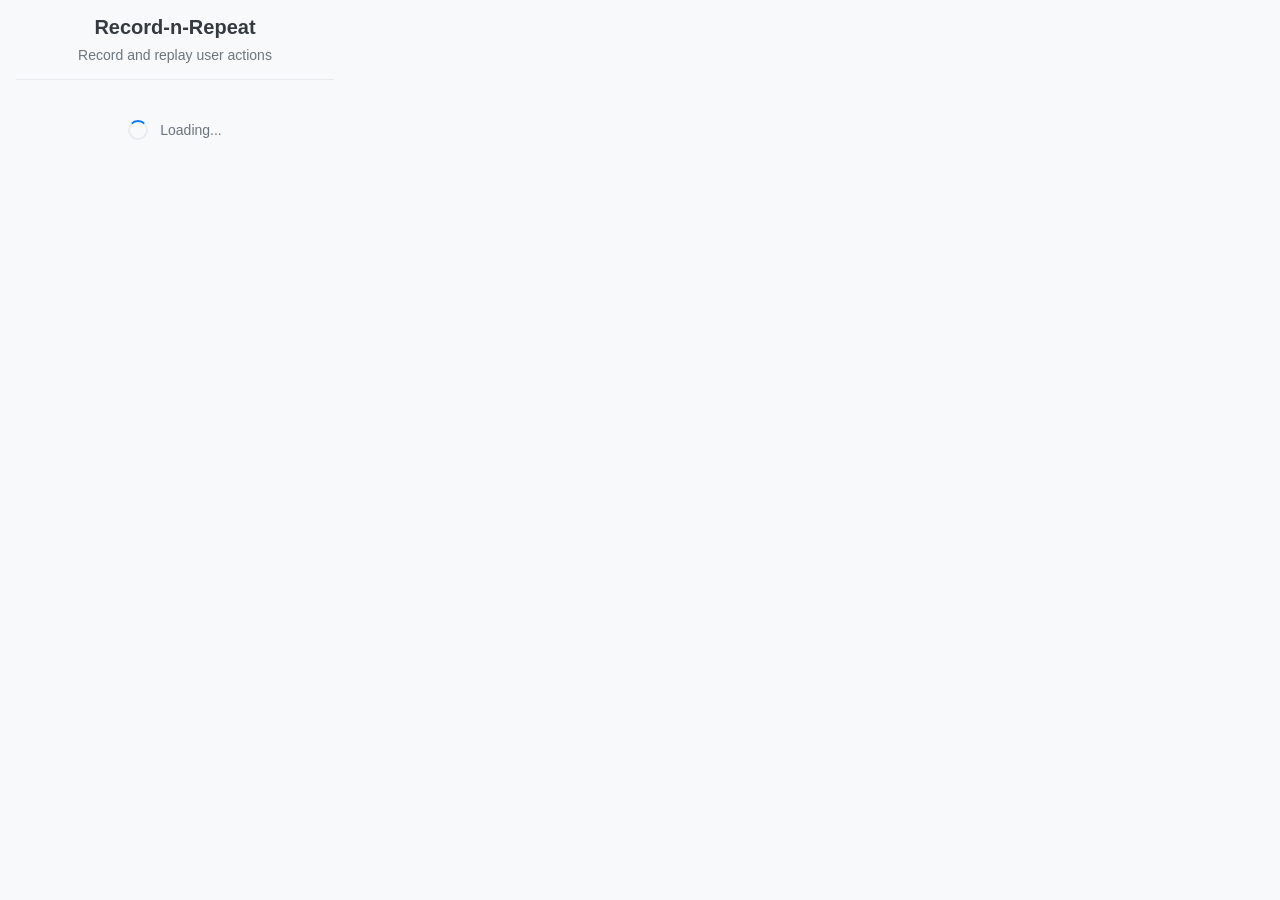
<file: popup/index.html>
<!DOCTYPE html>
<html>
  <head>
    <meta charset="utf-8" />
    <title>Record-n-Repeat</title>
    <link rel="stylesheet" href="style.css" />
  </head>
  <body>
    <div class="container">
      <div class="header">
        <h1>Record-n-Repeat</h1>
        <p class="subtitle">Record and replay user actions</p>
      </div>

      <div class="controls">
        <div class="loading-state" id="loadingState">
          <div class="loading-spinner"></div>
          <span>Loading...</span>
        </div>

        <div class="status-section">
          <!-- <div class="status-indicator">
            <div class="status-dot" id="statusDot"></div>
            <span id="statusText">Ready</span>
          </div> -->
        </div>

        <div class="button-group">
          <button id="recordBtn" class="btn btn-record">
            <span class="btn-icon">●</span>
            Start Recording
          </button>
          <button id="stopBtn" class="btn btn-stop" disabled>
            <span class="btn-icon">■</span>
            Stop Recording
          </button>
          <button id="playBtn" class="btn btn-play" disabled>
            <span class="btn-icon">▶</span>
            Replay Actions
          </button>
        </div>

        <div class="actions-section">
          <div class="section-header">
            <h3>Recorded Actions</h3>
            <span id="actionCount" class="count">0</span>
          </div>
          <div id="actionsList" class="actions-list">
            <p class="empty-state">No actions recorded yet</p>
          </div>
        </div>

        <div class="button-group">
          <button id="clearBtn" class="btn btn-secondary">
            Clear All
          </button>
          <button id="testBtn" class="btn btn-secondary">
            Test It
          </button>
        </div>

        <div class="tabs-info-section" style="display: none">
          <h3>Current Tabs</h3>
          <div class="table-responsive">
            <table class="tabs-table">
              <thead>
                <tr>
                  <!-- <th>Type</th> -->
                  <th>Status</th>
                  <th>Tab ID</th>
                  <th>Title</th>
                  <th>URL</th>
                </tr>
              </thead>
              <tbody id="tabsTableBody">
                <!-- Tab info will be dynamically inserted here -->
              </tbody>
            </table>
          </div>
        </div>
      </div>
    </div>

    <script src="script.js"></script>
  </body>
</html>
</file>
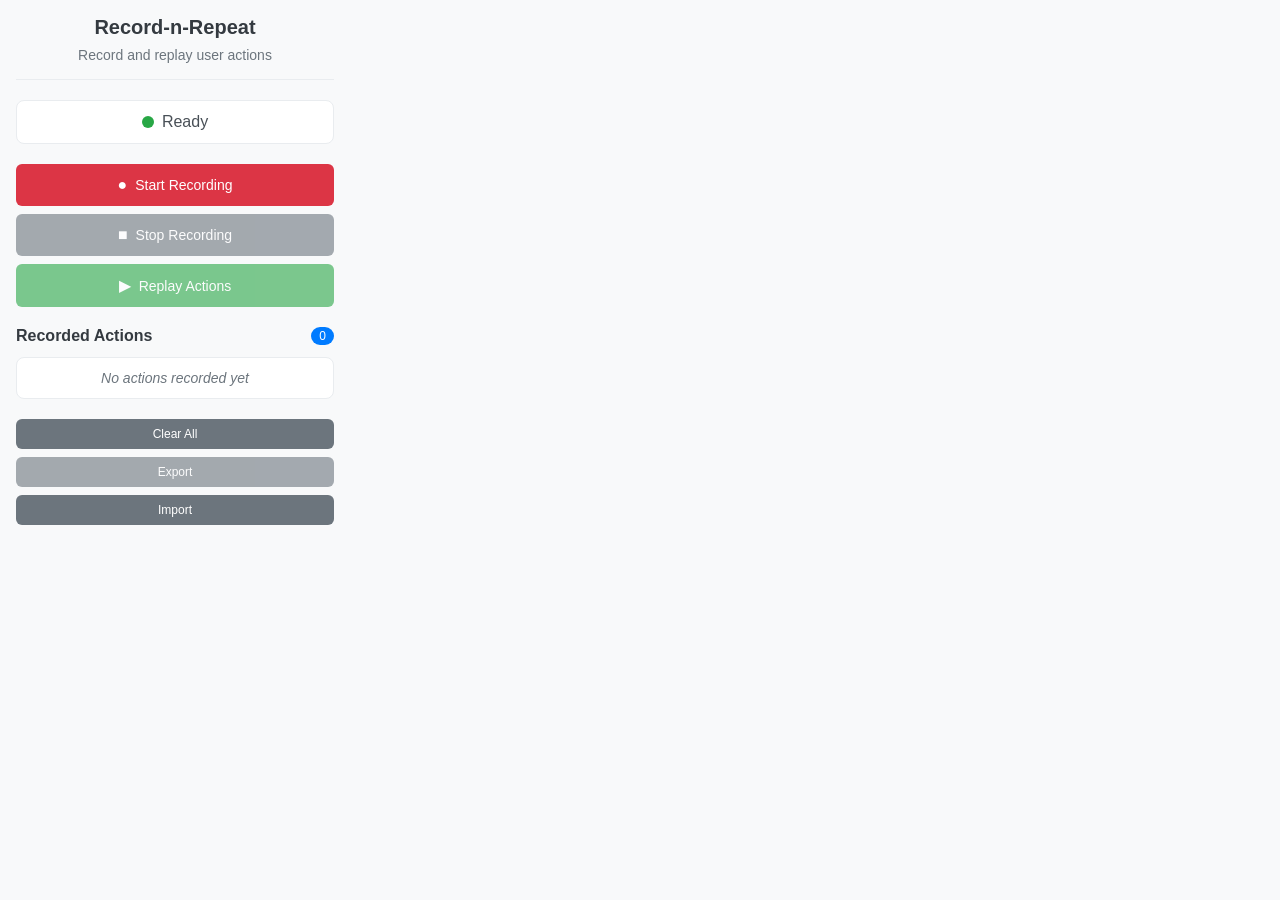
<file: popup/popup.html>
<!DOCTYPE html>
<html>
<head>
  <meta charset="utf-8">
  <title>Record-n-Repeat</title>
  <link rel="stylesheet" href="popup.css">
</head>
<body>
  <div class="container">
    <div class="header">
      <h1>Record-n-Repeat</h1>
      <p class="subtitle">Record and replay user actions</p>
    </div>
    
    <div class="controls">
      <div class="status-section">
        <div class="status-indicator">
          <div class="status-dot" id="statusDot"></div>
          <span id="statusText">Ready</span>
        </div>
      </div>
      
      <div class="button-group">
        <button id="recordBtn" class="btn btn-record">
          <span class="btn-icon">●</span>
          Start Recording
        </button>
        <button id="stopBtn" class="btn btn-stop" disabled>
          <span class="btn-icon">■</span>
          Stop Recording
        </button>
        <button id="playBtn" class="btn btn-play" disabled>
          <span class="btn-icon">▶</span>
          Replay Actions
        </button>
      </div>
      
      <div class="actions-section">
        <div class="section-header">
          <h3>Recorded Actions</h3>
          <span id="actionCount" class="count">0</span>
        </div>
        <div id="actionsList" class="actions-list">
          <p class="empty-state">No actions recorded yet</p>
        </div>
      </div>
      
      <div class="button-group">
        <button id="clearBtn" class="btn btn-secondary">
          Clear All
        </button>
        <button id="exportBtn" class="btn btn-secondary" disabled>
          Export
        </button>
        <button id="importBtn" class="btn btn-secondary">
          Import
        </button>
      </div>
    </div>
  </div>
  
  <input type="file" id="fileInput" accept=".json" style="display: none;">
  <script src="popup.js"></script>
</body>
</html>
</file>
<file: popup/style.css>
body {
  width: 350px;
  min-height: 400px;
  margin: 0;
  padding: 0;
  font-family: -apple-system, BlinkMacSystemFont, "Segoe UI", Roboto,
    sans-serif;
  background-color: #f8f9fa;
}

.container {
  padding: 16px;
}

.header {
  text-align: center;
  margin-bottom: 20px;
  padding-bottom: 16px;
  border-bottom: 1px solid #e9ecef;
}

.header h1 {
  margin: 0 0 8px 0;
  font-size: 20px;
  font-weight: 600;
  color: #343a40;
}

.subtitle {
  margin: 0;
  font-size: 14px;
  color: #6c757d;
}

.status-section {
  margin-bottom: 20px;
}

.status-indicator {
  display: flex;
  align-items: center;
  justify-content: center;
  gap: 8px;
  padding: 12px;
  background: white;
  border-radius: 8px;
  border: 1px solid #e9ecef;
}

.status-dot {
  width: 12px;
  height: 12px;
  border-radius: 50%;
  background-color: #28a745;
  transition: background-color 0.3s ease;
}

.status-dot.recording {
  background-color: #dc3545;
  animation: pulse 1.5s infinite;
}

.status-dot.playing {
  background-color: #007bff;
}

@keyframes pulse {
  0% {
    opacity: 1;
  }
  50% {
    opacity: 0.5;
  }
  100% {
    opacity: 1;
  }
}

#statusText {
  font-weight: 500;
  color: #495057;
}

.controls {
  /* Remove the initial opacity hide since we'll manage visibility per section */
  transition: opacity 0.2s ease;
}

.loading-state {
  display: flex;
  align-items: center;
  justify-content: center;
  gap: 12px;
  padding: 20px;
  text-align: center;
  color: #6c757d;
  font-size: 14px;
}

.loading-spinner {
  width: 16px;
  height: 16px;
  border: 2px solid #e9ecef;
  border-top: 2px solid #007bff;
  border-radius: 50%;
  animation: spin 1s linear infinite;
}

@keyframes spin {
  0% {
    transform: rotate(0deg);
  }
  100% {
    transform: rotate(360deg);
  }
}

@keyframes fadeIn {
  0% {
    opacity: 0;
    transform: translateY(10px);
  }
  100% {
    opacity: 1;
    transform: translateY(0);
  }
}

.loading-state.hidden {
  display: none;
}

.button-group {
  display: flex;
  flex-direction: column;
  gap: 8px;
  margin-bottom: 20px;
}

.btn {
  display: flex;
  align-items: center;
  justify-content: center;
  gap: 8px;
  padding: 12px 16px;
  border: none;
  border-radius: 6px;
  font-size: 14px;
  font-weight: 500;
  cursor: pointer;
  transition: all 0.2s ease;
}

.btn:disabled {
  opacity: 0.6;
  cursor: not-allowed;
}

.btn-record {
  background-color: #dc3545;
  color: white;
}

.btn-record:hover:not(:disabled) {
  background-color: #c82333;
}

.btn-stop {
  background-color: #6c757d;
  color: white;
}

.btn-stop:hover:not(:disabled) {
  background-color: #5a6268;
}

.btn-play {
  background-color: #28a745;
  color: white;
}

.btn-play:hover:not(:disabled) {
  background-color: #218838;
}

.btn-play.btn-playing {
  background-color: #ffc107;
  color: #212529;
}

.btn-play.btn-playing:disabled {
  opacity: 1;
}

.btn-secondary {
  background-color: #6c757d;
  color: white;
  padding: 8px 12px;
  font-size: 12px;
}

.btn-secondary:hover:not(:disabled) {
  background-color: #5a6268;
}

.btn-icon {
  font-size: 16px;
}

.btn-icon.spinning {
  animation: spin 1s linear infinite;
}

.actions-section {
  margin-bottom: 20px;
}

.section-header {
  display: flex;
  justify-content: space-between;
  align-items: center;
  margin-bottom: 12px;
}

.section-header h3 {
  margin: 0;
  font-size: 16px;
  font-weight: 600;
  color: #343a40;
}

.count {
  background-color: #007bff;
  color: white;
  padding: 2px 8px;
  border-radius: 12px;
  font-size: 12px;
  font-weight: 500;
}

.actions-list {
  background: white;
  border-radius: 8px;
  border: 1px solid #e9ecef;
  max-height: 200px;
  overflow-y: auto;
  padding: 12px;
}

.empty-state {
  margin: 0;
  text-align: center;
  color: #6c757d;
  font-style: italic;
  font-size: 14px;
}

.action-item {
  display: flex;
  justify-content: space-between;
  align-items: center;
  padding: 8px 0;
  border-bottom: 1px solid #f8f9fa;
  font-size: 12px;
}

.action-item:last-child {
  border-bottom: none;
}

.action-type {
  font-weight: 500;
  color: #007bff;
}

.action-details {
  color: #6c757d;
  font-size: 11px;
}

.action-timestamp {
  color: #adb5bd;
  font-size: 10px;
}

/* Cute pinky girly table styles */
.tabs-info-section {
  margin-top: 20px;
  padding: 16px;
  background: linear-gradient(135deg, #ffeef7 0%, #fff0f6 100%);
  border-radius: 12px;
  border: 2px solid #ffc1e3;
  box-shadow: 0 4px 12px rgba(255, 182, 193, 0.3);
  max-height: calc(16px + 30px + 55.5px * 6);
}
.table-responsive {
  /* width: 100%; */
  overflow: auto;
}

.tabs-info-section h3 {
  margin: 0 0 12px 0;
  color: #d63384;
  font-size: 16px;
  font-weight: 600;
  text-align: center;
  text-shadow: 1px 1px 2px rgba(255, 255, 255, 0.8);
}

.tabs-table {
  width: 100%;
  border-collapse: collapse;
  background: white;
  border-radius: 8px;
  overflow: hidden;
  box-shadow: 0 2px 8px rgba(255, 182, 193, 0.2);
  font-size: 12px;
  overflow: hidden;
}

.tabs-table thead {
  background: linear-gradient(135deg, #f8d7da 0%, #f1c0c7 100%);
}

.tabs-table th {
  padding: 8px 6px;
  font-weight: 600;
  color: #721c24;
  text-align: left;
  border-bottom: 2px solid #e91e63;
  font-size: 11px;
}

.tabs-table td {
  padding: 6px;
  border-bottom: 1px solid #ffc1e3;
  color: #495057;
  vertical-align: top;
}

.tabs-table tr:hover {
  background: linear-gradient(135deg, #fff5f8 0%, #ffebf0 100%);
}

.tabs-table .current-tab {
  background: linear-gradient(135deg, #ffe0e6 0%, #ffd6cc 100%);
  font-weight: 600;
}

.tabs-table .current-tab td {
  color: #d63384;
  border-bottom-color: #ff69b4;
}

.tab-id {
  width: 40px;
  text-align: center;
  font-weight: 600;
  color: #e91e63;
}

.tab-status {
  text-align: center;
}

.tab-title {
  max-width: 150px;
  font-weight: 500;
}

.tab-url {
  max-width: 170px;
  font-size: 10px;
  color: #6c757d;
}

.tabs-table .empty-state {
  text-align: center;
  color: #d63384;
  font-style: italic;
  padding: 16px;
}
</file>
<file: popup/popup.css>
body {
  width: 350px;
  min-height: 500px;
  margin: 0;
  padding: 0;
  font-family: -apple-system, BlinkMacSystemFont, 'Segoe UI', Roboto, sans-serif;
  background-color: #f8f9fa;
}

.container {
  padding: 16px;
}

.header {
  text-align: center;
  margin-bottom: 20px;
  padding-bottom: 16px;
  border-bottom: 1px solid #e9ecef;
}

.header h1 {
  margin: 0 0 8px 0;
  font-size: 20px;
  font-weight: 600;
  color: #343a40;
}

.subtitle {
  margin: 0;
  font-size: 14px;
  color: #6c757d;
}

.status-section {
  margin-bottom: 20px;
}

.status-indicator {
  display: flex;
  align-items: center;
  justify-content: center;
  gap: 8px;
  padding: 12px;
  background: white;
  border-radius: 8px;
  border: 1px solid #e9ecef;
}

.status-dot {
  width: 12px;
  height: 12px;
  border-radius: 50%;
  background-color: #28a745;
  transition: background-color 0.3s ease;
}

.status-dot.recording {
  background-color: #dc3545;
  animation: pulse 1.5s infinite;
}

.status-dot.playing {
  background-color: #007bff;
}

@keyframes pulse {
  0% { opacity: 1; }
  50% { opacity: 0.5; }
  100% { opacity: 1; }
}

#statusText {
  font-weight: 500;
  color: #495057;
}

.button-group {
  display: flex;
  flex-direction: column;
  gap: 8px;
  margin-bottom: 20px;
}

.btn {
  display: flex;
  align-items: center;
  justify-content: center;
  gap: 8px;
  padding: 12px 16px;
  border: none;
  border-radius: 6px;
  font-size: 14px;
  font-weight: 500;
  cursor: pointer;
  transition: all 0.2s ease;
}

.btn:disabled {
  opacity: 0.6;
  cursor: not-allowed;
}

.btn-record {
  background-color: #dc3545;
  color: white;
}

.btn-record:hover:not(:disabled) {
  background-color: #c82333;
}

.btn-stop {
  background-color: #6c757d;
  color: white;
}

.btn-stop:hover:not(:disabled) {
  background-color: #5a6268;
}

.btn-play {
  background-color: #28a745;
  color: white;
}

.btn-play:hover:not(:disabled) {
  background-color: #218838;
}

.btn-secondary {
  background-color: #6c757d;
  color: white;
  padding: 8px 12px;
  font-size: 12px;
}

.btn-secondary:hover:not(:disabled) {
  background-color: #5a6268;
}

.btn-icon {
  font-size: 16px;
}

.actions-section {
  margin-bottom: 20px;
}

.section-header {
  display: flex;
  justify-content: space-between;
  align-items: center;
  margin-bottom: 12px;
}

.section-header h3 {
  margin: 0;
  font-size: 16px;
  font-weight: 600;
  color: #343a40;
}

.count {
  background-color: #007bff;
  color: white;
  padding: 2px 8px;
  border-radius: 12px;
  font-size: 12px;
  font-weight: 500;
}

.actions-list {
  background: white;
  border-radius: 8px;
  border: 1px solid #e9ecef;
  max-height: 200px;
  overflow-y: auto;
  padding: 12px;
}

.empty-state {
  margin: 0;
  text-align: center;
  color: #6c757d;
  font-style: italic;
  font-size: 14px;
}

.action-item {
  display: flex;
  justify-content: space-between;
  align-items: center;
  padding: 8px 0;
  border-bottom: 1px solid #f8f9fa;
  font-size: 12px;
}

.action-item:last-child {
  border-bottom: none;
}

.action-type {
  font-weight: 500;
  color: #007bff;
}

.action-details {
  color: #6c757d;
  font-size: 11px;
}

.action-timestamp {
  color: #adb5bd;
  font-size: 10px;
}
</file>
